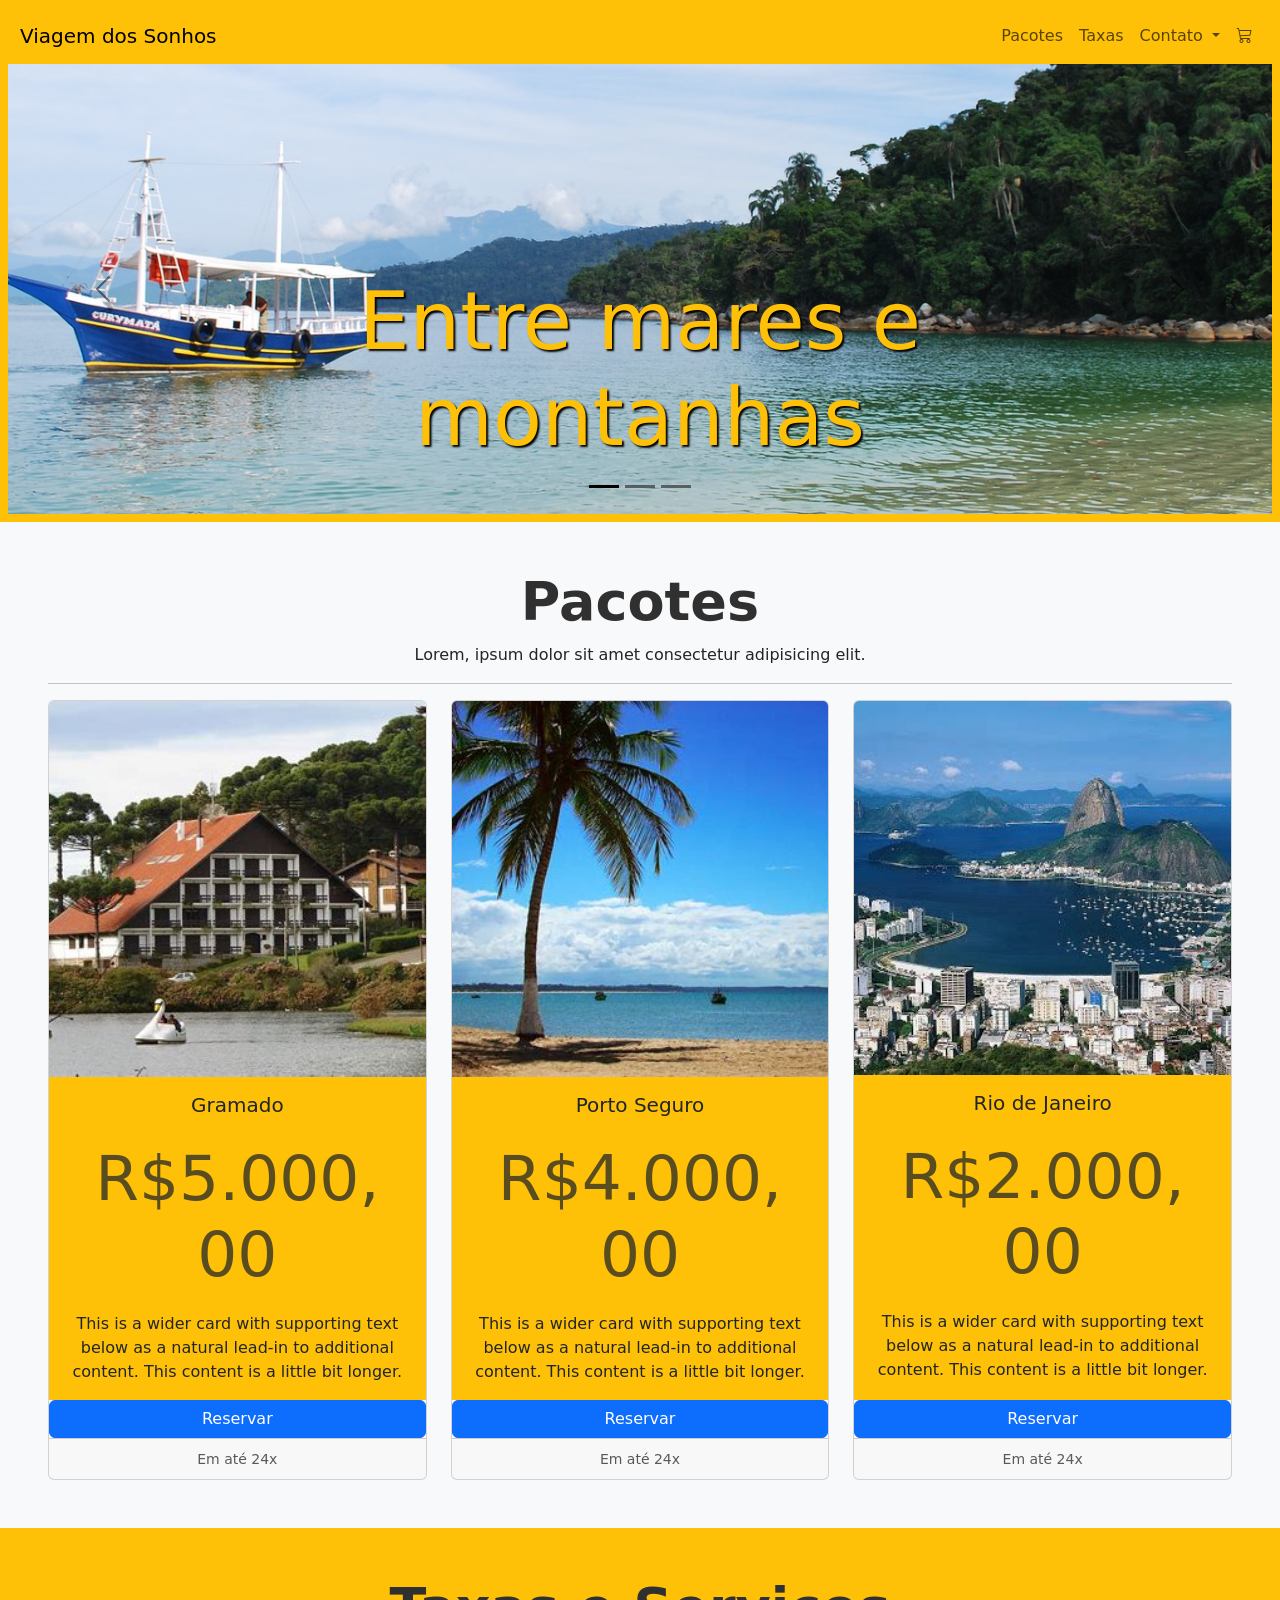
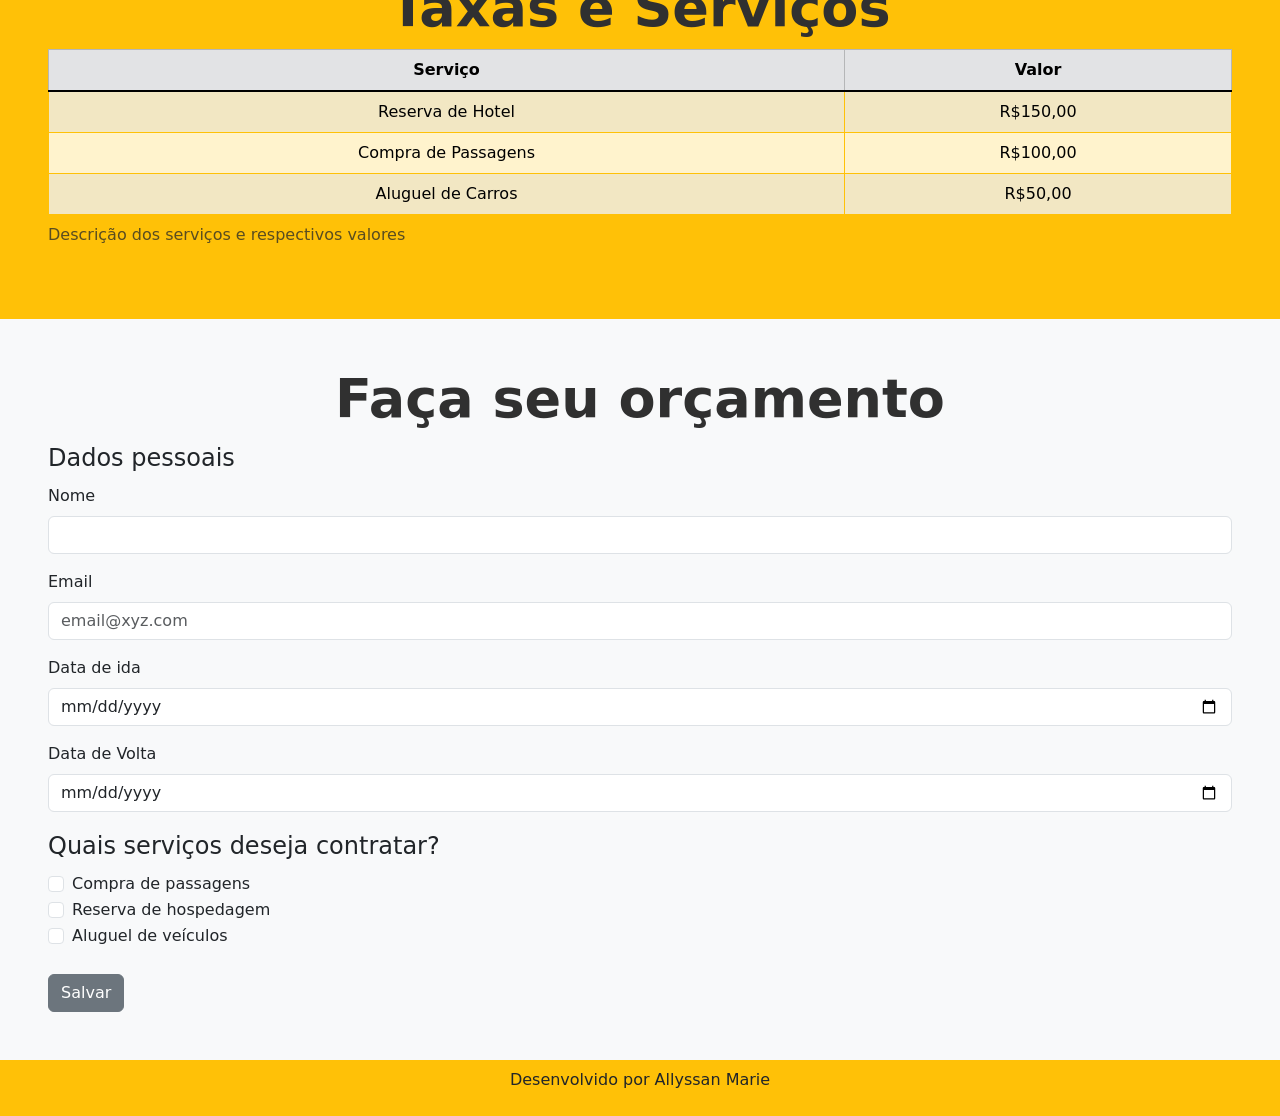
<file: site-viagem-sonhos/index.html>
<!DOCTYPE html>
<html lang="pt-BR">

<head>
    <meta charset="UTF-8">
    <meta name="viewport" content="width=device-width, initial-scale=1.0">
    <link href="https://cdn.jsdelivr.net/npm/bootstrap@5.3.8/dist/css/bootstrap.min.css" rel="stylesheet"
        integrity="sha384-sRIl4kxILFvY47J16cr9ZwB07vP4J8+LH7qKQnuqkuIAvNWLzeN8tE5YBujZqJLB" crossorigin="anonymous">
    <link rel="stylesheet" href="https://cdn.jsdelivr.net/npm/bootstrap-icons@1.13.1/font/bootstrap-icons.min.css">
    <link rel="stylesheet" href="style.css">
    <title>Viagem dos Sonhos</title>
</head>

<body>
    <header class="container-fluid p-2 bg-warning text-center">
        <nav class="navbar navbar-expand-lg bg-warning">
            <div class="container-fluid">
                <a class="navbar-brand" href="#">Viagem dos Sonhos</a>
                <button class="navbar-toggler" type="button" data-bs-toggle="collapse"
                    data-bs-target="#navbarNavDropdown" aria-controls="navbarNavDropdown" aria-expanded="false"
                    aria-label="Toggle navigation">
                    <span class="navbar-toggler-icon"></span>
                </button>
                <div class="collapse navbar-collapse justify-content-end bg-warning" id="navbarNavDropdown">
                    <ul class="navbar-nav">
                        <li class="nav-item">
                            <a class="nav-link" aria-current="page" href="#">Pacotes</a>
                        </li>
                        <li class="nav-item">
                            <a class="nav-link" href="#">Taxas</a>
                        </li>
                        <li class="nav-item dropdown">
                            <a class="nav-link dropdown-toggle" href="#" role="button" data-bs-toggle="dropdown"
                                aria-expanded="false">
                                Contato
                            </a>
                            <ul class="dropdown-menu">
                                <li><a class="dropdown-item" href="#">teste1</a></li>
                                <li><a class="dropdown-item" href="#">teste2</a></li>
                                <li><a class="dropdown-item" href="#">teste3</a></li>
                            </ul>
                        </li>
                        <li class="nav-item">
                            <a class="nav-link" href="#"><i class="bi bi-cart3"></i></a>
                        </li>
                    </ul>
                </div>
            </div>
        </nav>
        <div id="carouselExampleDark" class="carousel carousel-dark slide">
            <div class="carousel-indicators">
                <button type="button" data-bs-target="#carouselExampleDark" data-bs-slide-to="0" class="active"
                    aria-current="true" aria-label="Slide 1"></button>
                <button type="button" data-bs-target="#carouselExampleDark" data-bs-slide-to="1"
                    aria-label="Slide 2"></button>
                <button type="button" data-bs-target="#carouselExampleDark" data-bs-slide-to="2"
                    aria-label="Slide 3"></button>
            </div>
            <div class="carousel-inner">
                <div class="carousel-item active" data-bs-interval="10000">
                    <img src="img/carousel/angra.jpg" class="d-block w-100" alt="...">
                    <div class="carousel-caption d-none d-md-block">
                        <h5>Entre mares e montanhas</h5>
                    </div>
                </div>
                <div class="carousel-item" data-bs-interval="2000">
                    <img src="img/carousel/cataratas-iguacu.jpg" class="d-block w-100" alt="...">
                    <div class="carousel-caption d-none d-md-block">
                        <h5>De norte a sul</h5>
                    </div>
                </div>
                <div class="carousel-item">
                    <img src="img/carousel/nordeste.jpg" class="d-block w-100" alt="...">
                    <div class="carousel-caption d-none d-md-block">
                        <h5>Venha conhecer o Brasil</h5>
                    </div>
                </div>
            </div>
            <button class="carousel-control-prev" type="button" data-bs-target="#carouselExampleDark"
                data-bs-slide="prev">
                <span class="carousel-control-prev-icon" aria-hidden="true"></span>
                <span class="visually-hidden">Previous</span>
            </button>
            <button class="carousel-control-next" type="button" data-bs-target="#carouselExampleDark"
                data-bs-slide="next">
                <span class="carousel-control-next-icon" aria-hidden="true"></span>
                <span class="visually-hidden">Next</span>
            </button>
        </div>
    </header>
    <section class="container-fluid bg-light text-center p-5">
        <h2>Pacotes</h2>
        <p>
            Lorem, ipsum dolor sit amet consectetur adipisicing elit.
            <!--<br><br><a href="https://www.lipsum.com/">Link</a>-->
            <hr>
        </p>
        <div class="row row-cols-1 row-cols-md-3 g-4">
            <div class="col">
                <div class="card h-100">
                    <img src="img/nossos-pacotes/gramado.jpeg" class="card-img-top" alt="...">
                    <div class="card-body bg-warning">
                        <h5 class="card-title">Gramado</h5>
                        <h1 class="card-subtitle text-muted">R$5.000,00</h1>
                        <p class="card-text">This is a wider card with supporting text below as a natural lead-in to
                            additional content. This content is a little bit longer.</p>
                    </div>
                    <a href="#" class="btn btn-primary" data-bs-toggle="modal"
                        data-bs-target="#exampleModal">Reservar</a>
                    <div class="card-footer">
                        <small class="text-body-secondary">Em até 24x</small>
                    </div>
                </div>
            </div>
            <div class="col">
                <div class="card h-100">
                    <img src="img/nossos-pacotes/porto-seguro.jpeg" class="card-img-top" alt="...">
                    <div class="card-body bg-warning">
                        <h5 class="card-title">Porto Seguro</h5>
                        <h1 class="card-subtitle text-muted">R$4.000,00</h1>
                        <p class="card-text">This is a wider card with supporting text below as a natural lead-in to
                            additional content. This content is a little bit longer.</p>
                    </div>
                    <a href="#" class="btn btn-primary" data-bs-toggle="modal"
                        data-bs-target="#exampleModal">Reservar</a>
                    <div class="card-footer">
                        <small class="text-body-secondary">Em até 24x</small>
                    </div>
                </div>
            </div>
            <div class="col">
                <div class="card h-100">
                    <img src="img/nossos-pacotes/rio-de-janeiro.jpeg" class="card-img-top" alt="...">
                    <div class="card-body bg-warning">
                        <h5 class="card-title">Rio de Janeiro</h5>
                        <h1 class="card-subtitle text-muted">R$2.000,00</h1>
                        <p class="card-text">This is a wider card with supporting text below as a natural lead-in to
                            additional content. This content is a little bit longer.</p>
                    </div>
                    <a href="#" class="btn btn-primary" data-bs-toggle="modal"
                        data-bs-target="#exampleModal">Reservar</a>
                    <div class="card-footer">
                        <small class="text-body-secondary">Em até 24x</small>
                    </div>
                </div>
            </div>
        </div>
    </section>
    <section class="container-fluid bg-warning text-center p-5">
        <h2>Taxas e Serviços</h2>
        <table class="table table-warning table-striped table-hover table-bordered border-warning">
            <caption>Descrição dos serviços e respectivos valores</caption>
            <thead class="table-secondary">
                <tr>
                    <th>Serviço</th>
                    <th>Valor</th>
                </tr>
            </thead>
            <tbody class="table-group-divider">
                <tr>
                    <td>Reserva de Hotel</td>
                    <td>R$150,00</td>
                </tr>
                <tr>
                    <td>Compra de Passagens</td>
                    <td>R$100,00</td>
                </tr>
                <tr>
                    <td>Aluguel de Carros</td>
                    <td>R$50,00</td>
                </tr>
            </tbody>
        </table>
    </section>
    <section class="container-fluid bg-light p-5">
        <h2 class="text-center">Faça seu orçamento</h2>
        <form method="get" action="">
            <fieldset>
                <legend>Dados pessoais</legend>
                <div class="mb-3">
                    <label class="form-label" for="nome">Nome</label>
                    <input type="text" class="form-control" name="nome" required id="nome">
                </div>
                <div class="mb-3">
                    <label class="form-label" for="email">Email</label>
                    <input type="email" class="form-control" name="email" id="email" placeholder="email@xyz.com"
                        required id="email">
                    <!--required pra preenchimento obrigatório antes do envio-->
                </div>
                <div class="mb-3">
                    <label class="form-label" for="dataIda">Data de ida</label>
                    <input type="date" class="form-control" name="dataIda" id="dataIda" required>
                </div>
                <div class="mb-3">
                    <label class="form-label" for="dataVolta">Data de Volta</label>
                    <input type="date" class="form-control" name="dataVolta" id="dataVolta">
                </div>

            </fieldset>
            <!--Pode escolher mais de um (checkbox)-->
            <fieldset>
                <legend>Quais serviços deseja contratar?</legend>
                <div class="form-check">
                    <input type="checkbox" class="form-check-input" name="servicos" value="passagens"
                        id="compraPassagens">
                    <label class="form-check-label" for="compraPassagens">
                        Compra de passagens
                    </label>
                </div>
                <div class="form-check">
                    <input type="checkbox" class="form-check-input" name="servicos" value="hospedagem"
                        id="reservaHospedagem">
                    <label class="form-check-label" for="reservaHospedagem">
                        Reserva de hospedagem
                    </label>
                </div>
                <div class="form-check">
                    <input type="checkbox" class="form-check-input" name="servicos" value="veiculos"
                        id="aluguelVeiculos">
                    <label class="form-check-label" for="aluguelVeiculos">
                        Aluguel de veículos
                    </label>
                </div>
            </fieldset>
            <br>
            <button class="btn btn-secondary">Salvar</button>
        </form>
    </section>
    <footer class="container-fluid bg-warning text-center p-2">
        <p>Desenvolvido por Allyssan Marie</p>
    </footer>
    <script src="https://cdn.jsdelivr.net/npm/bootstrap@5.3.8/dist/js/bootstrap.bundle.min.js"
        integrity="sha384-FKyoEForCGlyvwx9Hj09JcYn3nv7wiPVlz7YYwJrWVcXK/BmnVDxM+D2scQbITxI"
        crossorigin="anonymous"></script>
</body>
<div class="modal fade" id="exampleModal" tabindex="-1" aria-labelledby="exampleModalLabel" aria-hidden="true">
    <div class="modal-dialog">
        <div class="modal-content">
            <div class="modal-header">
                <h5 class="modal-title" id="exampleModalLabel">Suas compras</h5>
                <button type="button" class="btn-close" data-bs-dismiss="modal" aria-label="Close"></button>
            </div>
            <div class="modal-body">
                Produto adicionado ao carrinho!
            </div>
            <div class="modal-footer">
                <button type="button" class="btn btn-primary" data-bs-dismiss="modal">Continuar comprando</button>
                <a href="checkout.html" type="button" class="btn btn-success">Finalizar a compra</a>
            </div>
        </div>
    </div>
</div>

</html>
</file>
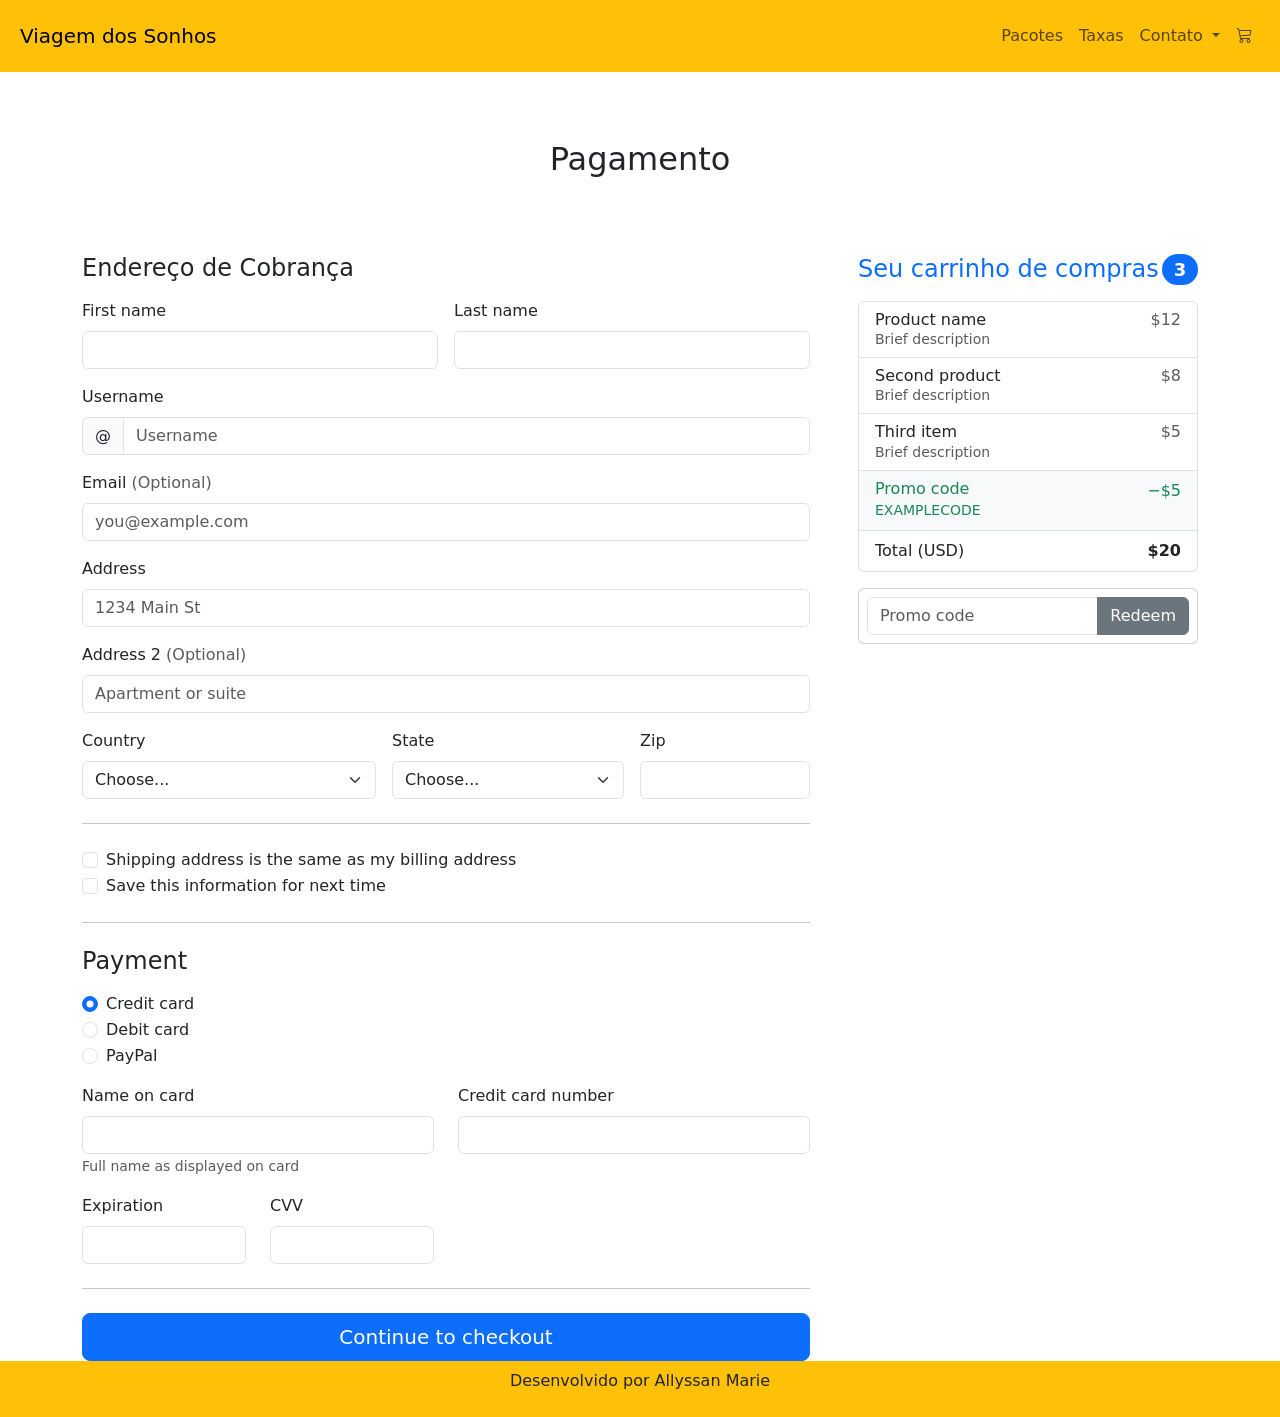
<file: site-viagem-sonhos/checkout.html>
<!DOCTYPE html>
<html lang="pt-BR">

<head>
    <meta charset="UTF-8">
    <meta name="viewport" content="width=device-width, initial-scale=1.0">
    <link href="https://cdn.jsdelivr.net/npm/bootstrap@5.3.8/dist/css/bootstrap.min.css" rel="stylesheet"
        integrity="sha384-sRIl4kxILFvY47J16cr9ZwB07vP4J8+LH7qKQnuqkuIAvNWLzeN8tE5YBujZqJLB" crossorigin="anonymous">
    <link rel="stylesheet" href="https://cdn.jsdelivr.net/npm/bootstrap-icons@1.13.1/font/bootstrap-icons.min.css">
    <link rel="stylesheet" href="style.css">
    <title>Viagem dos Sonhos</title>
</head>

<body>
    <header class="container-fluid p-2 bg-warning text-center">
        <nav class="navbar navbar-expand-lg bg-warning">
            <div class="container-fluid">
                <a class="navbar-brand" href="#">Viagem dos Sonhos</a>
                <button class="navbar-toggler" type="button" data-bs-toggle="collapse"
                    data-bs-target="#navbarNavDropdown" aria-controls="navbarNavDropdown" aria-expanded="false"
                    aria-label="Toggle navigation">
                    <span class="navbar-toggler-icon"></span>
                </button>
                <div class="collapse navbar-collapse justify-content-end bg-warning" id="navbarNavDropdown">
                    <ul class="navbar-nav">
                        <li class="nav-item">
                            <a class="nav-link" aria-current="page" href="#">Pacotes</a>
                        </li>
                        <li class="nav-item">
                            <a class="nav-link" href="#">Taxas</a>
                        </li>
                        <li class="nav-item dropdown">
                            <a class="nav-link dropdown-toggle" href="#" role="button" data-bs-toggle="dropdown"
                                aria-expanded="false">
                                Contato
                            </a>
                            <ul class="dropdown-menu">
                                <li><a class="dropdown-item" href="#">teste1</a></li>
                                <li><a class="dropdown-item" href="#">teste2</a></li>
                                <li><a class="dropdown-item" href="#">teste3</a></li>
                            </ul>
                        </li>
                        <li class="nav-item">
                            <a class="nav-link" href="#"><i class="bi bi-cart3"></i></a>
                        </li>
                    </ul>
                </div>
            </div>
        </nav>
    </header>

    <main class="container">
        <div class="py-5 text-center">
            <h1 class="h2">Pagamento</h1>
        </div>
        <div class="row g-5">
            <div class="col-md-5 col-lg-4 order-md-last">
                <h4 class="d-flex justify-content-between align-items-center mb-3"> <span class="text-primary">Seu
                        carrinho de compras</span> <span class="badge bg-primary rounded-pill">3</span> </h4>
                <ul class="list-group mb-3">
                    <li class="list-group-item d-flex justify-content-between lh-sm">
                        <div>
                            <h6 class="my-0">Product name</h6> <small class="text-body-secondary">Brief
                                description</small>
                        </div> <span class="text-body-secondary">$12</span>
                    </li>
                    <li class="list-group-item d-flex justify-content-between lh-sm">
                        <div>
                            <h6 class="my-0">Second product</h6> <small class="text-body-secondary">Brief
                                description</small>
                        </div> <span class="text-body-secondary">$8</span>
                    </li>
                    <li class="list-group-item d-flex justify-content-between lh-sm">
                        <div>
                            <h6 class="my-0">Third item</h6> <small class="text-body-secondary">Brief
                                description</small>
                        </div> <span class="text-body-secondary">$5</span>
                    </li>
                    <li class="list-group-item d-flex justify-content-between bg-body-tertiary">
                        <div class="text-success">
                            <h6 class="my-0">Promo code</h6> <small>EXAMPLECODE</small>
                        </div> <span class="text-success">−$5</span>
                    </li>
                    <li class="list-group-item d-flex justify-content-between"> <span>Total (USD)</span>
                        <strong>$20</strong>
                    </li>
                </ul>
                <form class="card p-2">
                    <div class="input-group"> <input type="text" class="form-control" placeholder="Promo code">
                        <button type="submit" class="btn btn-secondary">Redeem</button>
                    </div>
                </form>
            </div>
            <div class="col-md-7 col-lg-8">
                <h4 class="mb-3">Endereço de Cobrança</h4>
                <form class="needs-validation" novalidate>
                    <div class="row g-3">
                        <div class="col-sm-6"> <label for="firstName" class="form-label">First name</label> <input
                                type="text" class="form-control" id="firstName" placeholder="" value="" required>
                            <div class="invalid-feedback">
                                Valid first name is required.
                            </div>
                        </div>
                        <div class="col-sm-6"> <label for="lastName" class="form-label">Last name</label> <input
                                type="text" class="form-control" id="lastName" placeholder="" value="" required>
                            <div class="invalid-feedback">
                                Valid last name is required.
                            </div>
                        </div>
                        <div class="col-12"> <label for="username" class="form-label">Username</label>
                            <div class="input-group has-validation"> <span class="input-group-text">@</span> <input
                                    type="text" class="form-control" id="username" placeholder="Username" required>
                                <div class="invalid-feedback">
                                    Your username is required.
                                </div>
                            </div>
                        </div>
                        <div class="col-12"> <label for="email" class="form-label">Email <span
                                    class="text-body-secondary">(Optional)</span></label> <input type="email"
                                class="form-control" id="email" placeholder="you@example.com">
                            <div class="invalid-feedback">
                                Please enter a valid email address for shipping updates.
                            </div>
                        </div>
                        <div class="col-12"> <label for="address" class="form-label">Address</label> <input type="text"
                                class="form-control" id="address" placeholder="1234 Main St" required>
                            <div class="invalid-feedback">
                                Please enter your shipping address.
                            </div>
                        </div>
                        <div class="col-12"> <label for="address2" class="form-label">Address 2 <span
                                    class="text-body-secondary">(Optional)</span></label> <input type="text"
                                class="form-control" id="address2" placeholder="Apartment or suite"> </div>
                        <div class="col-md-5"> <label for="country" class="form-label">Country</label> <select
                                class="form-select" id="country" required>
                                <option value="">Choose...</option>
                                <option>United States</option>
                            </select>
                            <div class="invalid-feedback">
                                Please select a valid country.
                            </div>
                        </div>
                        <div class="col-md-4"> <label for="state" class="form-label">State</label> <select
                                class="form-select" id="state" required>
                                <option value="">Choose...</option>
                                <option>California</option>
                            </select>
                            <div class="invalid-feedback">
                                Please provide a valid state.
                            </div>
                        </div>
                        <div class="col-md-3"> <label for="zip" class="form-label">Zip</label> <input type="text"
                                class="form-control" id="zip" placeholder="" required>
                            <div class="invalid-feedback">
                                Zip code required.
                            </div>
                        </div>
                    </div>
                    <hr class="my-4">
                    <div class="form-check"> <input type="checkbox" class="form-check-input" id="same-address">
                        <label class="form-check-label" for="same-address">Shipping address is the same as my
                            billing address</label>
                    </div>
                    <div class="form-check"> <input type="checkbox" class="form-check-input" id="save-info"> <label
                            class="form-check-label" for="save-info">Save this information for next time</label>
                    </div>
                    <hr class="my-4">
                    <h4 class="mb-3">Payment</h4>
                    <div class="my-3">
                        <div class="form-check"> <input id="credit" name="paymentMethod" type="radio"
                                class="form-check-input" checked required> <label class="form-check-label"
                                for="credit">Credit card</label> </div>
                        <div class="form-check"> <input id="debit" name="paymentMethod" type="radio"
                                class="form-check-input" required> <label class="form-check-label" for="debit">Debit
                                card</label> </div>
                        <div class="form-check"> <input id="paypal" name="paymentMethod" type="radio"
                                class="form-check-input" required> <label class="form-check-label"
                                for="paypal">PayPal</label> </div>
                    </div>
                    <div class="row gy-3">
                        <div class="col-md-6"> <label for="cc-name" class="form-label">Name on card</label> <input
                                type="text" class="form-control" id="cc-name" placeholder="" required> <small
                                class="text-body-secondary">Full name as displayed on card</small>
                            <div class="invalid-feedback">
                                Name on card is required
                            </div>
                        </div>
                        <div class="col-md-6"> <label for="cc-number" class="form-label">Credit card number</label>
                            <input type="text" class="form-control" id="cc-number" placeholder="" required>
                            <div class="invalid-feedback">
                                Credit card number is required
                            </div>
                        </div>
                        <div class="col-md-3"> <label for="cc-expiration" class="form-label">Expiration</label>
                            <input type="text" class="form-control" id="cc-expiration" placeholder="" required>
                            <div class="invalid-feedback">
                                Expiration date required
                            </div>
                        </div>
                        <div class="col-md-3"> <label for="cc-cvv" class="form-label">CVV</label> <input type="text"
                                class="form-control" id="cc-cvv" placeholder="" required>
                            <div class="invalid-feedback">
                                Security code required
                            </div>
                        </div>
                    </div>
                    <hr class="my-4"> <button class="w-100 btn btn-primary btn-lg" type="submit">Continue to
                        checkout</button>
                </form>
            </div>
        </div>
    </main>

    <footer class="container-fluid bg-warning text-center p-2">
        <p>Desenvolvido por Allyssan Marie</p>
    </footer>
    <script src="https://cdn.jsdelivr.net/npm/bootstrap@5.3.8/dist/js/bootstrap.bundle.min.js"
        integrity="sha384-FKyoEForCGlyvwx9Hj09JcYn3nv7wiPVlz7YYwJrWVcXK/BmnVDxM+D2scQbITxI"
        crossorigin="anonymous"></script>
</body>
<div class="modal fade" id="exampleModal" tabindex="-1" aria-labelledby="exampleModalLabel" aria-hidden="true">
    <div class="modal-dialog">
        <div class="modal-content">
            <div class="modal-header">
                <h5 class="modal-title" id="exampleModalLabel">Suas compras</h5>
                <button type="button" class="btn-close" data-bs-dismiss="modal" aria-label="Close"></button>
            </div>
            <div class="modal-body">
                Produto adicionado ao carrinho!
            </div>
            <div class="modal-footer">
                <button type="button" class="btn btn-primary" data-bs-dismiss="modal">Continuar comprando</button>
                <button type="button" class="btn btn-success">Finalizar a compra</button>
            </div>
        </div>
    </div>
</div>

</html>
</file>
<file: site-viagem-sonhos/style.css>
h1 {
    font-size: 63px;
    color: #ffffff;
    padding: 20px;
    text-align: center;
}

h2 {
    font-size: 54px;
    color: #303030;
    font-weight: 600;
}

.carousel-caption h5 {
    font-size: 80px;
    color: #ffc107;
    text-shadow: 2px 2px 2px black;
}
</file>
